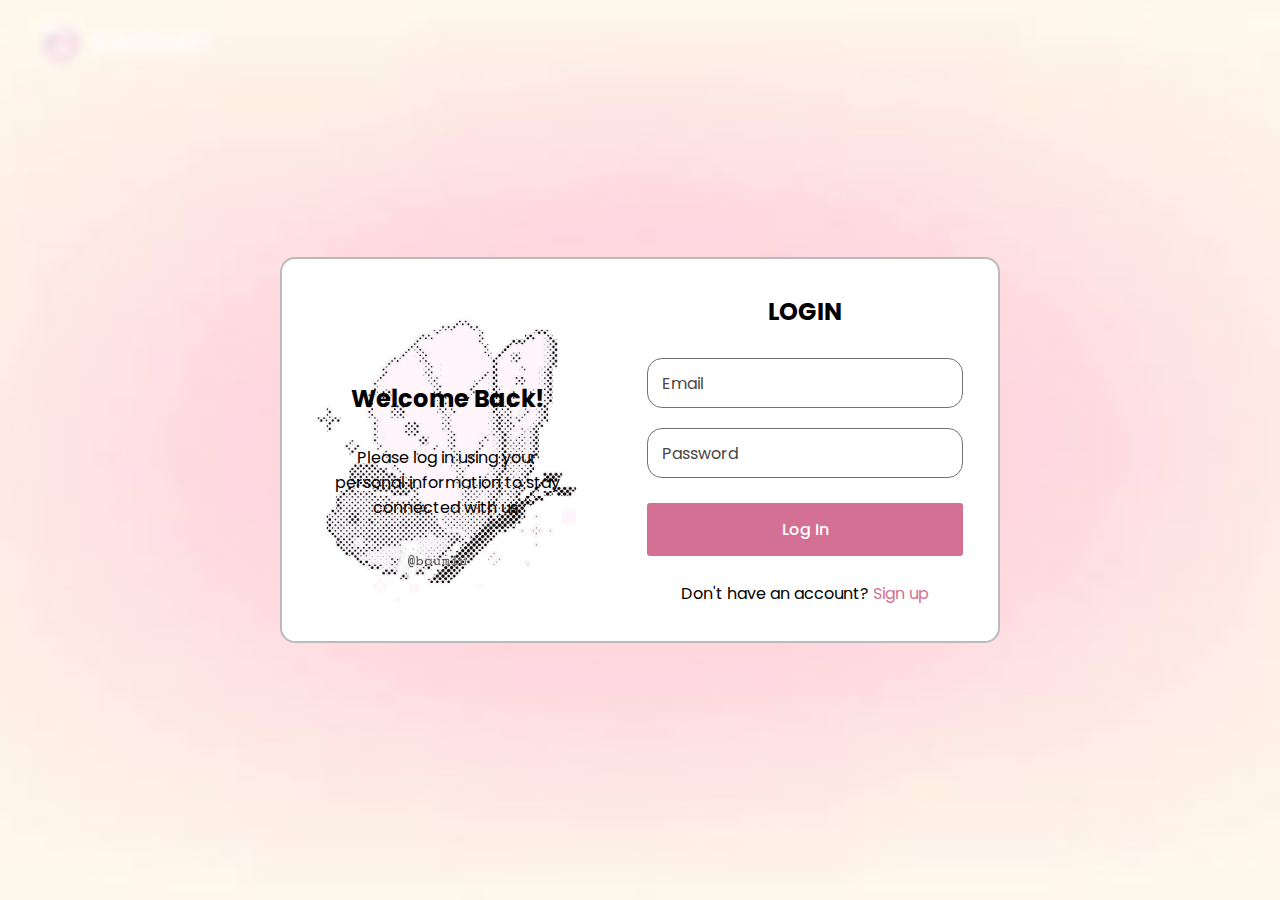
<file: index.html>
<!DOCTYPE html>
<html lang="en">
<head>
    <meta charset="UTF-8">
    <meta name="viewport" content="width=device-width, initial-scale=1.0">
    <title>kaosuki</title>
    <!-- Google Fonts Link For Icons -->
    <link rel="stylesheet" href="https://fonts.googleapis.com/css2?family=Material+Symbols+Rounded:opsz,wght,FILL,GRAD@48,400,0,0">
    <link href='https://unpkg.com/boxicons@2.1.4/css/boxicons.min.css' rel='stylesheet'>
    <link rel="stylesheet" href="styles.css">
</head>
<body class="show-popup">
    <header>
        <nav class="navbar">
            <span class="hamburger-btn material-symbols-rounded">menu</span>
            <a href="#" class="logo">
                <img src="images/mainlogo.jpg" alt="logo">
                <h2>KAOSUKI</h2>
            </a>
        </nav>
    </header>

    <div class="blur-bg-overlay"></div>
    <div class="form-popup">
        
        <div class="form-box login">
            <div class="form-details">
                <h2>Welcome Back!</h2>
                <p>Please log in using your personal information to stay connected with us.</p>
            </div>
            <div class="form-content">
                <h2>LOGIN</h2>
                <form id="loginform">
                    <div class="input-field">
                        <input type="text" name="email" id="email" required>
                        <label>Email</label>
                    </div>
                    <div class="input-field">
                        <input type="password" name="password" id="password" required>
                        <label>Password</label>
                    </div>
                    
                    <button type="submit">Log In</button>
                </form>
                <div class="bottom-link">
                    Don't have an account?
                    <a href="index (1).html" id="signup-link">Sign up</a>
                </div>
            </div>
        </div>
        <div class="form-box signup">
            <div class="form-details">
                <h2>Create Account</h2>
                <p>To become a part of our community, please sign up using your personal information.</p>
            </div>
            <div class="form-content">
                <h2>SIGN UP</h2>
                <form action="#">
                    <div class="input-field">
                        <input type="text" required>
                        <label>Enter your email</label>
                    </div>
                    <div class="input-field">
                        <input type="password" required>
                        <label>Create password</label>
                    </div>
                    <div class="policy-text">
                        <input type="checkbox" id="policy">
                        <label for="policy">
                            I agree the
                            <a href="#" class="option">Terms & Conditions</a>
                        </label>
                    </div>
                    <button type="submit">Sign Up</button>
                </form>
                <div class="bottom-link">
                    Already have an account? 
                    <a href="#" id="login-link">Login</a>
                </div>
            </div>
        </div>
    </div>
    <script src="script.js"></script>
</body>
</html>
</file>
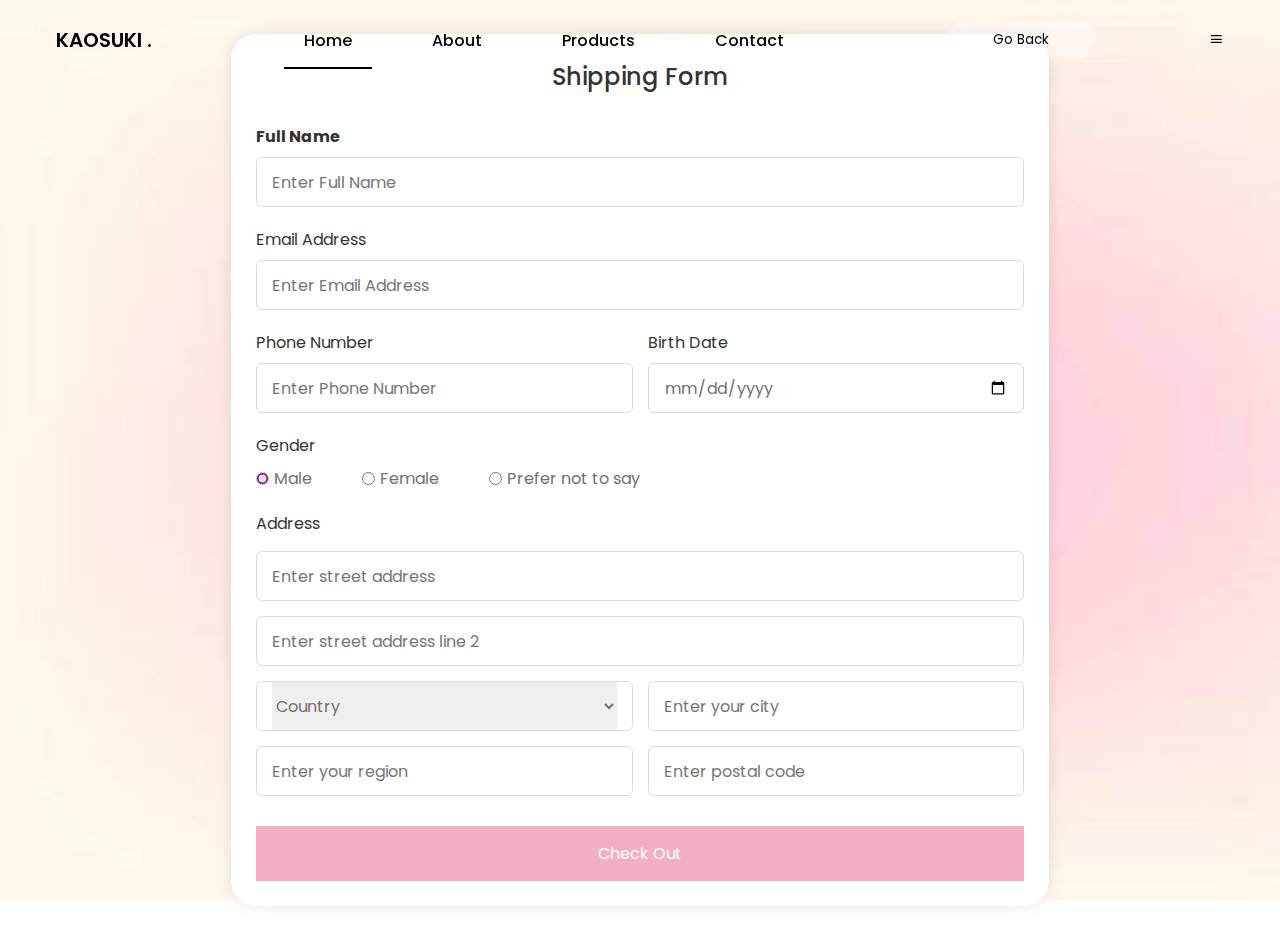
<file: checkout.html>
<!DOCTYPE html>
<html lang="en">
<head>
    <meta charset="UTF-8">
    <meta http-equiv="X-UA-Compatible" content="IE=edge">
    <meta name="viewport" content="width=device-width, initial-scale=1.0">
    <link href='https://unpkg.com/boxicons@2.1.4/css/boxicons.min.css' rel='stylesheet'>
    <link rel="stylesheet" href="external_registration.css">
    <title> add to cart </title>
</head>

<body>
 <div class="wrapper">
    <nav class="nav">
        <div class="nav-logo">
            <p>KAOSUKI .</p>
        </div>

        <div class="nav-menu" id="navMenu">
            <ul>
                <li><a href="#" class="link active">Home</a></li>
                <li><a href="#" class="link">About</a></li>
                <li><a href="#" class="link">Products</a></li>
                <li><a href="#" class="link">Contact</a></li>
            </ul>
        </div>
        <div class="nav-button">
            <button class="btn" id="registerBtn" onclick="goback()">Go Back</button>
        </div>
        <div class="nav-menu-btn">
            <i class="bx bx-menu" onclick="myMenuFunction()"></i>
        </div>
    </nav>

    <body>
        <section class="container">
    <header>
        Shipping Form
    </header>

    <form id="checkoutform" class="form">
        <div class="input-box">
          <label><b>Full Name</b></label>
          <input type="text" placeholder="Enter Full Name" required />
        </div>
        <div class="input-box">
          <label>Email Address</label>
          <input type="text" placeholder="Enter Email Address" required />
        </div>
        <div class="column">
          <div class="input-box">
            <label>Phone Number</label>
            <input type="number" placeholder="Enter Phone Number" required />
          </div>
          <div class="input-box">
            <label>Birth Date</label>
            <input type="date" placeholder="Enter Birth Date" required />
          </div>
        </div>
        <div class="gender-box">
          <h3>Gender</h3>
          <div class="gender-option">
            <div class="gender">
              <input type="radio" id="check-male" name="gender" checked />
              <label for="check-male">Male</label>
            </div>
            <div class="gender">
              <input type="radio" id="check-female" name="gender" />
              <label for="check-female">Female</label>
            </div>
            <div class="gender">
              <input type="radio" id="check-other" name="gender" />
              <label for="check-other">Prefer not to say</label>
            </div>
          </div>
        </div>
        <div class="input-box address">
          <label>Address</label>
          <input type="text" placeholder="Enter street address" required />
          <input type="text" placeholder="Enter street address line 2" required />
          <div class="column">
            <div class="select-box">
              <select>
                <option hidden>Country</option>
                <option>Philippines</option>
                <option>Japan</option>
                <option>Korea</option>
                <option>China</option>
              </select>
            </div>
            <input type="text" placeholder="Enter your city" required />
          </div>
          <div class="column">
            <input type="text" placeholder="Enter your region" required />
            <input type="number" placeholder="Enter postal code" required />
          </div>
        </div>
        <button type="submit">Check Out</button>
      </form>
    </section>
    <script src="script.js"></script>
  </body>
</html>
</file>
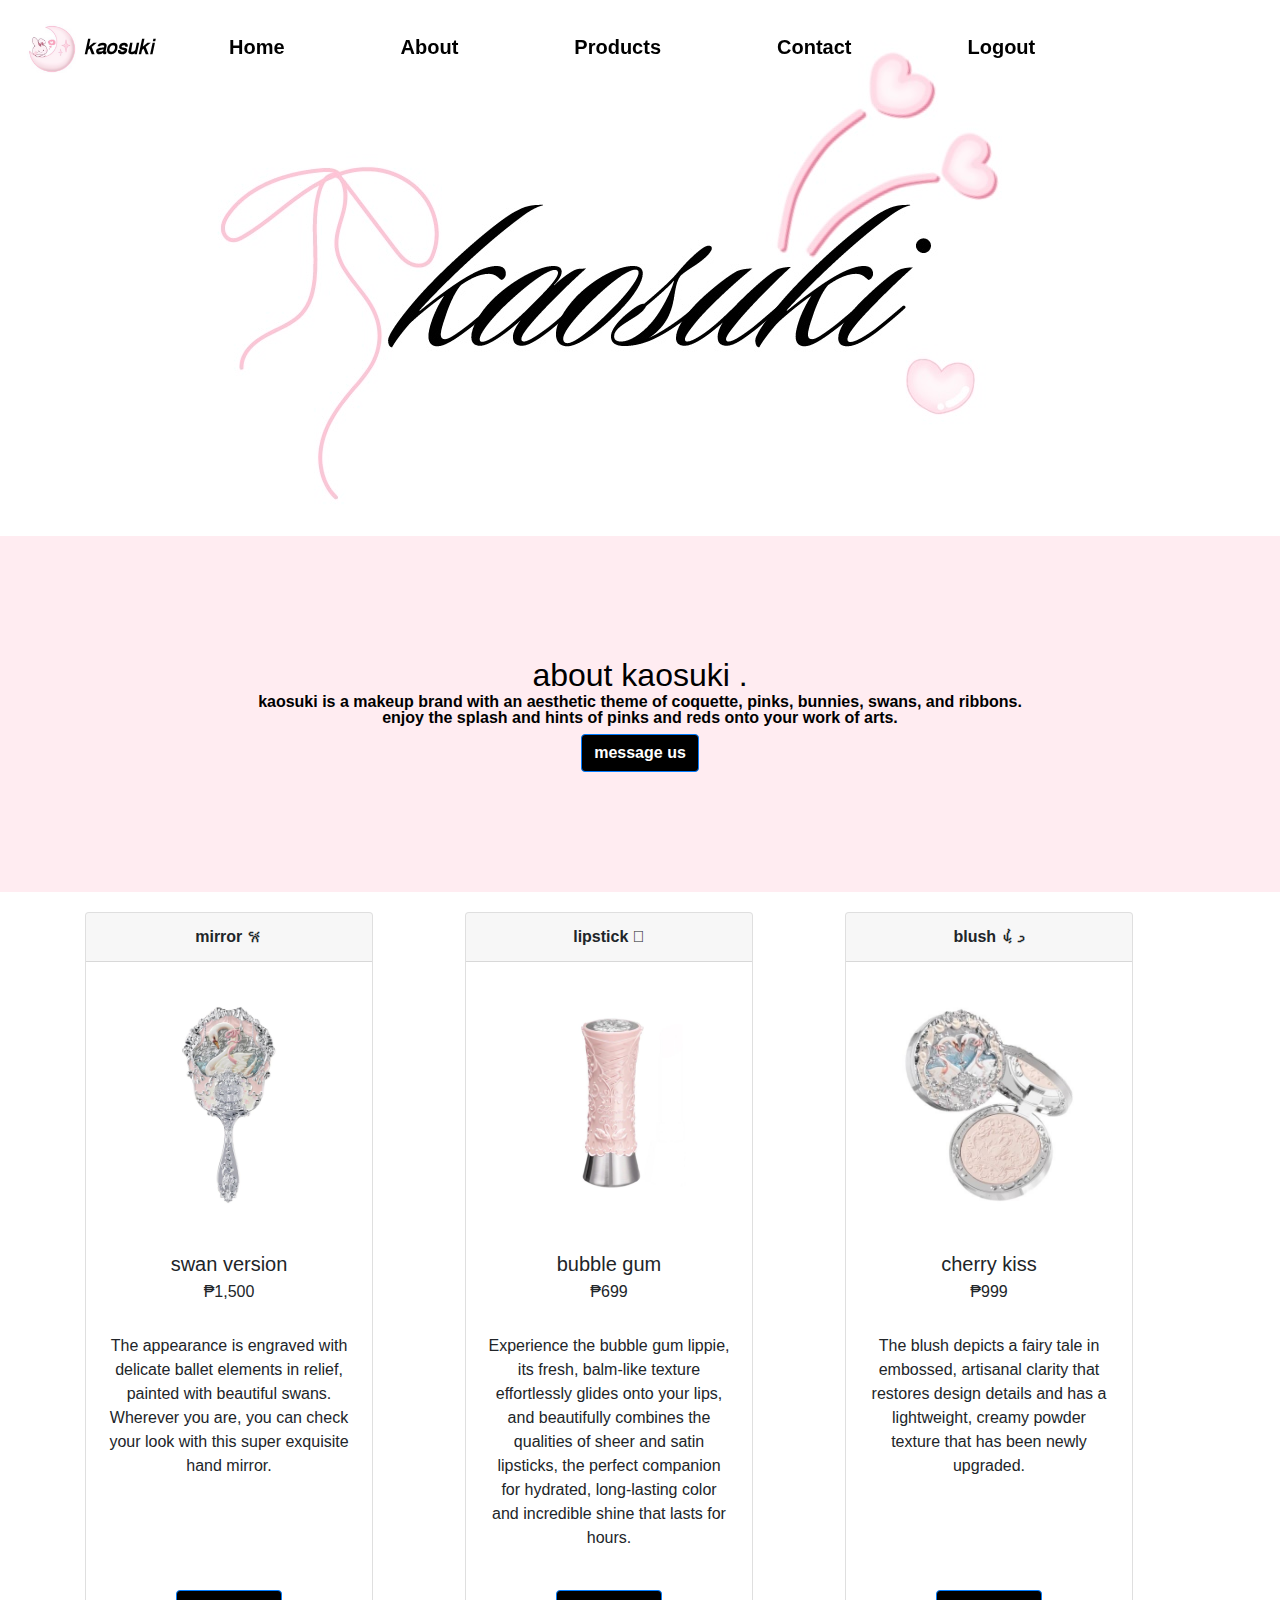
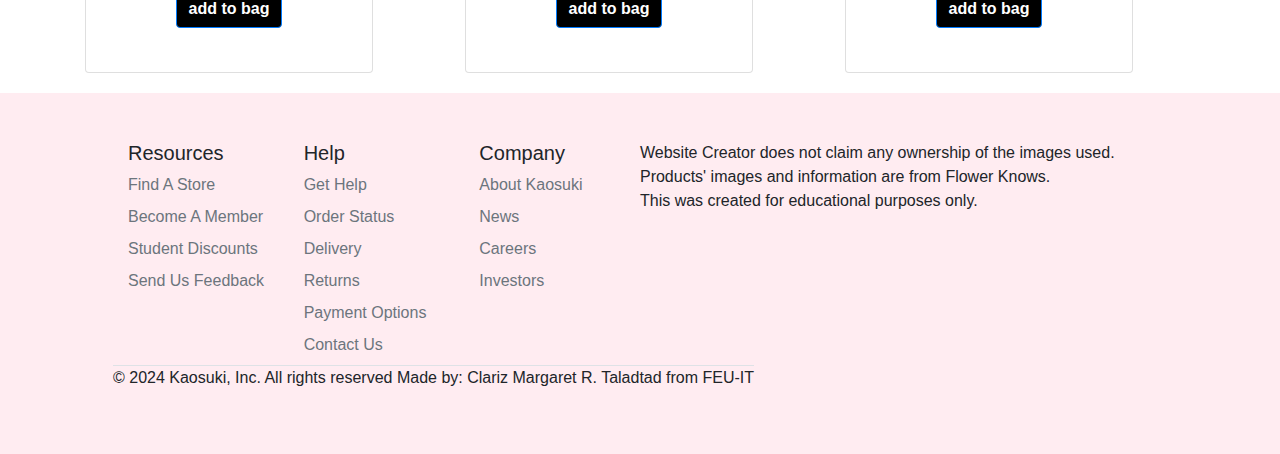
<file: login.html>
<!DOCTYPE html> 
<html lang="en">
    <head>
        <meta charset="UTF-8">
        <meta name="viewport" content="width=device-width, initial-scale=1.0">
        <title>kaosuki</title>
        <link href="https://stackpath.bootstrapcdn.com/bootstrap/4.5.2/css/bootstrap.min.css" rel="stylesheet">
        <link rel="stylesheet" href="nimbuns.css">
<style>

/* INTERNAL CSS */
span#usernameNav {
    display: unset !important;
    font-weight: 600;
}

body > nav.scrolled {
    background: rgba(255, 255, 255, 0.95);
    box-shadow: 4px 4px 4px white;
    padding-top: 53px !important;
}
body > nav {
    transition: 0.3s ease;
}
a.navbar-brand {
    position: relative;
}

/* INTERNAL CSS */
nav ul li a {
    color: black;
    font-size: 20px;
    font-weight: 600;
    margin: auto 50px;
}

.navbar-brand img {
    max-height: 50px;
    position: absolute;
    top: -3px;
    left: -58px;
}

.navbar-brand {
    color: black;
    font-size: 20px;
    text-transform: uppercase;
    font-weight: 900;
}

.btn-primary {
    font-weight: 600;
    color: white;
    background-color: black;
}

body {
    padding-top: 20px;
}

.pricing {
    margin: 20px 0;
}

.card-header {
    font-weight: 600;
}

.col {
    padding: 120px;
    font-weight: 600;
    padding-top: 200;
    line-height: 0px;
    color: black;
}

.contact {
    background-color: #212121;
    margin: 40px 0;
}
#login {
    display: none;
    position: absolute;
    width: 100%;
    height: 100%;
    transform: translate(-50%, -50%);
    left: 50%;
    top: 50%;
    background: rgba(0,0,0,0.8);
    z-index: 99999999;
}
#login > div {
    padding: 150px 0 50px;
    position: relative;
    z-index: 1;
    position: absolute;
    width: 100%;
    height: 100%;
    transform: translate(-50%, -50%);
    left: 50%;
    top: 50%;
}

#login form {
    position: absolute;
    left: 50%;
    transform: translateX(-50%);
    display: flex;
    flex-direction: column;
    gap: 2px;
    background: rgba(142, 146, 245, 0.9);
    padding: 30px 60px;
    color: black;
}
#login form > div {
    display: flex;
    justify-content: space-between;
    color: black;
    margin-top: 25px;
}

#login form > div button {
    background: none;
    border: 2px black solid;
    transition: 0.3s;
}
#login form > div button:hover {
    background: black;
    color: white;
}
#login form > div a {
    text-decoration: none;
    color: black;
    transition: 0.3s;
}
#login form > div a:hover {
    color: grey;
}
#closeBtn {
    position: absolute;
    right: 0;
    top: 0;
    cursor: pointer;
}

#closeBtn path {
    fill: black;
}
#login form h3 {
    margin-bottom: 20px;
    text-align: justify;
}
#login form label {
    color: rgb(53, 0, 0);
}
#login form input {
    background: none;
    border: 1px black solid;
    border-radius: 2px;
    outline: none;
    padding: 2px 3px;
}
</style>
</head>

<body>
<nav class="py-4 navbar navbar-expand-lg fixed-top auto-hiding-navbar">
    <div class="container px-20">
        <a class="navbar-brand" href=""><img class="logo" src="images/mainlogo.jpg" /> <span id="usernameNav">𝑘𝑎𝑜𝑠𝑢𝑘𝑖</span></a>
        <a href="">
            <svg xmlns="http://www.w3.org/2000/svg" width="30" height="30" fill="currentColor" class="bi bi-list" viewBox="0 0 16 16">
                <path fill-rule="evenodd" d="M2.5 12a.5.5 0 0 1 .5-.5h10a.5.5 0 0 1 0 1H3a.5.5 0 0 1-.5-.5m0-4a.5.5 0 0 1 .5-.5h10a.5.5 0 0 1 0 1H3a.5.5 0 0 1-.5-.5m0-4a.5.5 0 0 1 .5-.5h10a.5.5 0 0 1 0 1H3a.5.5 0 0 1-.5-.5"/>
              </svg>
        </a>

<div class="collapse navbar-collapse" id="navbarSupportedContent">
    <ul class="navbar-nav ms-auto">
        <li class="nav-item">
            <a class="nav-link active" href="javascript:void(0)" onclick="scrollToSection('banner')">Home</a>
        </li>
        
        <li class="nav-item">
            <a class="nav-link" href="javascript:void(0)" onclick="scrollToSection('about')">About</a>
        </li>
        
        <li class="nav-item">
            <a class="nav-link" href="javascript:void(0)" onclick="scrollToSection('products')">Products</a>
        </li>

        <li class="nav-item">
            <a class="nav-link" href="javascript:void(0)" onclick="scrollToSection('footer')">Contact</a>
        </li>

        <li class="nav-item">
            <a id="logoutNav" class="nav-link" href="javascript:void(0)" onclick="logout()">Logout</a>
        </li>
    </ul> 
</div>
</div>
</nav>




<div class="col img-col justify-content-center align-items-center" id="banner">
    <img src="images/front.PNG" class="img-fluid" alt="kaosuki">
</div>
</div>
</div>
</section>

<div class="about" id="about">
    <div class="row text-center">
        <div class="col about-kao">
            <h2>about kaosuki .</h2>
            <p>kaosuki is a makeup brand with an aesthetic theme of coquette, pinks, bunnies, swans, and ribbons.</p>
            <p>enjoy the splash and hints of pinks and reds onto your work of arts.</p>
            <br><br>
                <button type="submit" class="btn btn-primary">message us</button>
        </div>
    </div>
</div>


<div class="container" id="products"> 
    <div class="row text-center">
        <div class="col-md-4 pricing">
            <div class="card" style="width: 18rem;">
                <div class="card-header">mirror 𐙚</div>
                
                <div class="card-body">
                    <img src="images/mirror.JPG"  class="img-fluid">
                    <br><br>
                    <h5 class="card-title">swan version</h5>
                    <h6 class="card-subtitle mb-2 text-body-secondary">₱1,500</h6>
                    <br>
                    <p class="card-text">The appearance is engraved with delicate ballet elements in relief, painted with beautiful swans. Wherever you are, you can check your look with this super exquisite hand mirror.</p>
                    <br><br><br><br>
                    <a href="checkout.html" class="btn btn-primary">add to bag</a>
                    <br><br>
                </div>
            </div>
        </div>

<div class="col-md-4 pricing">
    <div class="card" style="width: 18rem;">
        <div class="card-header">lipstick 𓏲</div>
        <div class="card-body">
            <img src="images/lip.JPG"  class="img-fluid">
            <br><br>
            <h5 class="card-title">bubble gum</h5>
            <h6 class="card-subtitle mb-2 text-body-secondary">₱699</h6>
            <br>
            <p class="card-text">Experience the bubble gum lippie, its fresh, balm-like texture effortlessly glides onto your lips, and beautifully combines the qualities of sheer and satin lipsticks, the perfect companion for hydrated, long-lasting color and incredible shine that lasts for hours.
        
</p>
            <br>
            <a href="checkout.html" class="btn btn-primary">add to bag</a>
            <br><br>
</div>
</div>
</div>

<div class="col-md-4 pricing">
    <div class="card" style="width: 18rem;">
        <div class="card-header">blush ᡣ𐭩
</div>

<div class="card-body">
    <img src="images/blush.JPG"  class="img-fluid">
    <br><br>
    <h5 class="card-title">cherry kiss</h5>
    <h6 class="card-subtitle mb-2 text-body-secondary">₱999</h6>
    <br>
    <p class="card-text">The blush depicts a fairy tale in embossed, artisanal clarity that restores design details and has a lightweight, creamy powder texture that has been newly upgraded.</p>
    <br><br><br><br>
    <a href="checkout.html " class="btn btn-primary">add to bag</a>
    <br><br>
</div>
</div>
</div>
</div>
</div>


<div class="about" id="footer">
    <footer class="py-5 px-10">
        <div class="row">
            <div class="col-2">
                <h5>Resources</h5>
                <ul class="nav flex-column">
                    <li class="nav-item mb-2"><a href="#" class="nav-link p-0 text-muted">Find A Store</a></li>
                    <li class="nav-item mb-2"><a href="#" class="nav-link p-0 text-muted">Become A Member</a></li>
                    <li class="nav-item mb-2"><a href="#" class="nav-link p-0 text-muted">Student Discounts</a></li>
                    <li class="nav-item mb-2"><a href="#" class="nav-link p-0 text-muted">Send Us Feedback</a></li>
                </ul>
            </div>

            <div class="col-2">
                <h5>Help</h5>
                <ul class="nav flex-column">
                    <li class="nav-item mb-2"><a href="#" class="nav-link p-0 text-muted">Get Help</a></li>
                    <li class="nav-item mb-2"><a href="#" class="nav-link p-0 text-muted">Order Status</a></li>
                    <li class="nav-item mb-2"><a href="#" class="nav-link p-0 text-muted">Delivery</a></li>
                    <li class="nav-item mb-2"><a href="#" class="nav-link p-0 text-muted">Returns</a></li>
                    <li class="nav-item mb-2"><a href="#" class="nav-link p-0 text-muted">Payment Options</a></li>
                    <li class="nav-item mb-2"><a href="#" class="nav-link p-0 text-muted">Contact Us</a></li>
                </ul>
            </div>
            
            <div class="col-2">
                <h5>Company</h5>
                <ul class="nav flex-column">
                    <li class="nav-item mb-2"><a href="#" class="nav-link p-0 text-muted">About Kaosuki</a></li>
                    <li class="nav-item mb-2"><a href="#" class="nav-link p-0 text-muted">News</a></li>
                    <li class="nav-item mb-2"><a href="#" class="nav-link p-0 text-muted">Careers</a></li>
                    <li class="nav-item mb-2"><a href="#" class="nav-link p-0 text-muted">Investors</a></li>
                </ul>
            </div>

            <p>Website Creator does not claim any ownership of the images used. <br> Products' images and information are from Flower Knows.
            <br>This was created for educational purposes only.</p>

        <div class="d-flex justify-content-between border-top">
            <p>© 2024 Kaosuki, Inc. All rights reserved Made by: Clariz Margaret R. Taladtad from FEU-IT</p>
        </div>
    </footer>
</div>

<script src="https://code.jquery.com/jquery-3.5.1.slim.min.js">
</script>
<script src="https://cdn.jsdelivr.net/npm/@popperjs/core@2.9.2/dist/umd/popper.min.js">
</script>
<script src="https://stackpath.bootstrapcdn.com/bootstrap/4.5.2/js/bootstrap.min.js">
</script>
<script src="script.js"></script>
</script>

</body>
</html>
</file>
<file: styles.css>
/* POPPINS FONT */
@import url('https://fonts.googleapis.com/css2?family=Poppins:wght@400;500;600;700&display=swap');

*{
    margin: 0;
    padding: 0;
    box-sizing: border-box;
    font-family: 'Poppins', sans-serif;
}

body {
    height: 100vh;
    width: 100%;
    /* background: url("https://uploads-ssl.webflow.com/5b61d6a92898676332523d67/5b633a83e3bbc07cc861e117_73.%20Negroni.jpg");
    background-size: cover;
    background-repeat: no-repeat;
    background-attachment: fixed; */
    background: url("images/loginbg.jpg") center/cover no-repeat;
}

header {
    position: fixed;
    width: 100%;
    top: 0;
    left: 0;
    z-index: 10;
    padding: 0 10px;
}

.navbar {
    display: flex;
    padding: 22px 0;
    align-items: center;
    max-width: 1200px;
    margin: 0 auto;
    justify-content: space-between;
}

.navbar .hamburger-btn {
    display: none;
    color: #fff;
    cursor: pointer;
    font-size: 1.5rem;
}

.navbar .logo {
    gap: 10px;
    display: flex;
    align-items: center;
    text-decoration: none;
}

.navbar .logo img {
    width: 40px;
    border-radius: 50%;
}

.navbar .logo h2 {
    color: #fff;
    font-weight: 600;
    font-size: 1.7rem;
}

.navbar .links {
    display: flex;
    gap: 35px;
    list-style: none;
    align-items: center;
}

.navbar .close-btn {
    position: absolute;
    right: 20px;
    top: 20px;
    display: none;
    color: #000;
    cursor: pointer;
}

.navbar .links a {
    color: #fff;
    font-size: 1.1rem;
    font-weight: 500;
    text-decoration: none;
    transition: 0.1s ease;
}

.navbar .links a:hover {
    color: #dc4f87;
}

.navbar .login-btn {
    border: none;
    outline: none;
    background: #fff;
    color: #275360;
    font-size: 1rem;
    font-weight: 600;
    padding: 10px 18px;
    border-radius: 3px;
    cursor: pointer;
    transition: 0.15s ease;
}

.navbar .login-btn:hover {
    background: #ddd;
    color: #dc4f87;
}

.form-popup {
    position: fixed;
    top: 50%;
    left: 50%;
    z-index: 10;
    width: 100%;
    opacity: 0;
    pointer-events: none;
    max-width: 720px;
    background: #fff;
    border: 2px solid #bbbaba;
    border-radius: 15px;
    transform: translate(-50%, -70%);
}

.show-popup .form-popup {
    opacity: 1;
    pointer-events: auto;
    transform: translate(-50%, -50%);
    transition: transform 0.3s ease, opacity 0.1s;
}

.form-popup .close-btn {
    position: absolute;
    top: 12px;
    right: 12px;
    color: #878484;
    cursor: pointer;
}

.blur-bg-overlay {
    position: fixed;
    top: 0;
    left: 0;
    z-index: 10;
    height: 100%;
    width: 100%;
    opacity: 0;
    pointer-events: none;
    backdrop-filter: blur(5px);
    -webkit-backdrop-filter: blur(5px);
    transition: 0.1s ease;
}

.show-popup .blur-bg-overlay {
    opacity: 1;
    pointer-events: auto;
}

.form-popup .form-box {
    display: flex;
}

.form-box .form-details {
    width: 100%;
    color: #000000;
    max-width: 330px;
    text-align: center;
    display: flex;
    flex-direction: column;
    justify-content: center;
    align-items: center;
}

.login .form-details {
    padding: 0 40px;
    background: url("images/welc.jpg");
    border-radius: 15px;
    background-position: center;
    background-size: cover;
}

.signup .form-details {
    padding: 0 20px;
    background: url("images/signup-img.jpg");
    background-position: center;
    background-size: cover;
}

.form-box .form-content {
    width: 100%;
    padding: 35px;
}

.form-box h2 {
    text-align: center;
    margin-bottom: 29px;
}

form .input-field {
    position: relative;
    height: 50px;
    width: 100%;
    margin-top: 20px;
}

.input-field input {
    height: 100%;
    width: 100%;
    background: none;
    outline: none;
    font-size: 0.95rem;
    padding: 0 15px;
    border: 1px solid #717171;
    border-radius: 15px;
}

.input-field input:focus {
    border: 1px solid #d47093;
}

.input-field label {
    position: absolute;
    top: 50%;
    left: 15px;
    transform: translateY(-50%);
    color: #4a4646;
    pointer-events: none;
    transition: 0.2s ease;
}

.input-field input:is(:focus, :valid) {
    padding: 16px 15px 0;
}

.input-field input:is(:focus, :valid)~label {
    transform:#d47093;
    font-size: 0.75rem;
}

.form-box a {
    color: #d47093;
    text-decoration: none;
}

.form-box a:hover {
    text-decoration: underline;
}

form :where(.forgot-pass-link, .policy-text) {
    display: inline-flex;
    margin-top: 13px;
    font-size: 0.95rem;
}

form button {
    width: 100%;
    color: #fff;
    border: none;
    outline: none;
    padding: 14px 0;
    font-size: 1rem;
    font-weight: 500;
    border-radius: 3px;
    cursor: pointer;
    margin: 25px 0;
    background: #d47093;
    transition: 0.2s ease;
}

form button:hover {
    background: #d47093;
}

.form-content .bottom-link {
    text-align: center;
}

.form-popup .signup,
.form-popup.show-signup .login {
    display: none;
}

.form-popup.show-signup .signup {
    display: flex;
}

.signup .policy-text {
    display: flex;
    margin-top: 14px;
    align-items: center;
}

.signup .policy-text input {
    width: 14px;
    height: 14px;
    margin-right: 7px;
}

@media (max-width: 950px) {
    .navbar :is(.hamburger-btn, .close-btn) {
        display: block;
    }

    .navbar {
        padding: 15px 0;
    }

    .navbar .logo img {
        display: none;
    }

    .navbar .logo h2 {
        font-size: 1.4rem;
    }

    .navbar .links {
        position: fixed;
        top: 0;
        z-index: 10;
        left: -100%;
        display: block;
        height: 100vh;
        width: 100%;
        padding-top: 60px;
        text-align: center;
        background: #fff;
        transition: 0.2s ease;
    }

    .navbar .links.show-menu {
        left: 0;
    }

    .navbar .links a {
        display: inline-flex;
        margin: 20px 0;
        font-size: 1.2rem;
        color: #000;
    }

    .navbar .links a:hover {
        color: #d47093;
    }   

    .navbar .login-btn {
        font-size: 0.9rem;
        padding: 7px 10px;
    }
}

@media (max-width: 760px) {
    .form-popup {
        width: 95%;
    }

    .form-box .form-details {
        display: none;
    }

    .form-box .form-content {
        padding: 30px 20px;
    }
}
</file>
<file: external_registration.css>
/* POPPINS FONT */
@import url('https://fonts.googleapis.com/css2?family=Poppins:wght@400;500;600;700&display=swap');

* {
    margin: 0;
    padding: 0;
    box-sizing: border-box;
    font-family: 'Poppins', sans-serif;
}

body {
    min-height: 100vh;
    display: flex;
    align-items: center;
    justify-content: center;
    padding: 20px;
    background: url("images/loginbg.jpg");
    background-size: cover;
    background-repeat: no-repeat;
    background-attachment: fixed;
}

.wrapper {
    display: flex;
    justify-content: center;
    align-items: center;
    min-height: 100vh; 
}

.nav {
    position: fixed;
    top: 0;
    display: flex;
    justify-content: space-around;
    align-items: center; 
    width: 100%;
    height: 80px;
    z-index: 100;
}

.nav-logo p {
    color: black;
    font-size: 20px; 
    font-weight: 600;
}

.nav-menu ul {
    display: flex;
}

.nav-menu ul li {
    list-style-type: none;
}

.nav-menu ul li .link {
    text-decoration: none;
    font-weight: 500; 
    color: black;
    padding: 15px 20px; 
    margin: 0 20px; 
}

.link:hover,
.active {
    border-bottom: 2px solid black;
}

.nav-button .btn {
    width: 150px; 
    height: 36px; 
    font-weight: 400; 
    background: rgba(255, 255, 255, 0.4);
    border: none;
    border-radius: 20px; 
    cursor: pointer;
    transition: .3s ease;
}

.btn:hover {
    background: rgba(255, 255, 255, 0.3);
}

#registerBtn {
    margin-left: 10px; 
}

.btn.white-btn {
    background: rgba(255, 255, 255, 0.7);
}

.btn.btn.white-btn:hover {
    background: rgba(255, 255, 255, 0.5);
}

.container {
    position: relative;
    max-width: 1000px;
    width: 200%;
    background: #fff;
    padding: 25px;
    border-radius: 25px;
    box-shadow: 0 0 15px rgba(0, 0, 0, 0.1);
  }
  .container header {
    font-size: 1.5rem;
    color: #333;
    font-weight: 500;
    text-align: center;
  }
  .container .form {
    margin-top: 30px;
  }
  .form .input-box {
    width: 100%;
    margin-top: 20px;
  }
  .input-box label {
    color: #333;
  }
  .form :where(.input-box input, .select-box) {
    position: relative;
    height: 50px;
    width: 100%;
    outline: none;
    font-size: 1rem;
    color: #707070;
    margin-top: 8px;
    border: 1px solid #ddd;
    border-radius: 6px;
    padding: 0 15px;
  }
  .input-box input:focus {
    box-shadow: 0 1px 0 rgba(0, 0, 0, 0.1);
  }
  .form .column {
    display: flex;
    column-gap: 15px;
  }
  .form .gender-box {
    margin-top: 20px;
  }
  .gender-box h3 {
    color: #333;
    font-size: 1rem;
    font-weight: 400;
    margin-bottom: 8px;
  }
  .form :where(.gender-option, .gender) {
    display: flex;
    align-items: center;
    column-gap: 50px;
    flex-wrap: wrap;
  }
  .form .gender {
    column-gap: 5px;
  }
  .gender input {
    accent-color: rgb(255, 209, 248);
  }
  .form :where(.gender input, .gender label) {
    cursor: pointer;
  }
  .gender label {
    color: #707070;
  }
  .address :where(input, .select-box) {
    margin-top: 15px;
  }
  .select-box select {
    height: 100%;
    width: 100%;
    outline: none;
    border: none;
    color: #707070;
    font-size: 1rem;
  }
  .form button {
    height: 55px;
    width: 100%;
    color: #fff;
    font-size: 1rem;
    font-weight: 400;
    margin-top: 30px;
    border: none;
    cursor: pointer;
    transition: all 0.2s ease;
    background: #f3afc2;
  }
  .form button:hover {
    background: #9c465d;
  }
  /*Responsive*/
  @media screen and (max-width: 500px) {
    .form .column {
      flex-wrap: wrap;
    }
    .form :where(.gender-option, .gender) {
      row-gap: 15px;
    }
  }
</file>
<file: nimbuns.css>
/* INTERNAL CSS */
span#usernameNav {
    display: unset !important;
    font-weight: 600;
}

body > nav.scrolled {
    background: rgba(255, 255, 255, 0.95);
    box-shadow: 4px 4px 4px white;
    padding-top: 53px !important;
}
body > nav {
    transition: 0.3s ease;
}
a.navbar-brand {
    position: relative;
}
body > nav > div > a:not(.navbar-brand) {
    display: none;
}

/* INTERNAL CSS */
nav ul li a {
    color: #000;
    font-size: 20px;
    font-weight: 600;
    margin: auto 50px;
}

.navbar-brand img {
    max-height: 50px;
    position: absolute;
    top: -3px;
    left: -58px;
}

.navbar-brand {
    color: black;
    font-size: 20px;
    text-transform: uppercase;
    font-weight: 900;
}

.btn-primary {
    font-weight: 600;
    color: white;
    background-color: #ffcbd9;
}

.btn-primary:hover {
    background-color: rgb(177, 80, 112);
}

body {
    padding-top: 20px;
}

.pricing {
    margin: 20px 0;
}

.card-header {
    font-weight: 600;
}

.col {
    padding: 120px;
    font-weight: 600;
    padding-top: 200px;
}

.contact {
    background-color: #ffcbd9;
    margin: 40px 0;
}
#login {
    display: none;
    position: absolute;
    width: 100%;
    height: 100%;
    transform: translate(-50%, -50%);
    left: 50%;
    top: 50%;
    background: rgba(0,0,0,0.8);
    z-index: 99999999;
}
#login > div {
    padding: 150px 0 50px;
    position: relative;
    z-index: 1;
    position: absolute;
    width: 100%;
    height: 100%;
    transform: translate(-50%, -50%);
    left: 50%;
    top: 50%;
}

#login form {
    position: absolute;
    left: 50%;
    transform: translateX(-50%);
    display: flex;
    flex-direction: column;
    gap: 2px;
    background: rgba(142, 146, 245, 0.9);
    padding: 30px 60px;
    color: black;
}
#login form > div {
    display: flex;
    justify-content: space-between;
    color: black;
    margin-top: 25px;
}

#login form > div button {
    background: none;
    border: 2px black solid;
    transition: 0.3s;
}
#login form > div button:hover {
    background: black;
    color: white;
}
#login form > div a {
    text-decoration: none;
    color: black;
    transition: 0.3s;
}
#login form > div a:hover {
    color: grey;
}
#closeBtn {
    position: absolute;
    right: 0;
    top: 0;
    cursor: pointer;
}

#closeBtn path {
    fill: black;
}
#login form h3 {
    margin-bottom: 20px;
    text-align: justify;
}
#login form label {
    color: rgb(53, 0, 0);
}
#login form input {
    background: none;
    border: 1px black solid;
    border-radius: 2px;
    outline: none;
    padding: 2px 3px;
}
#banner {
    text-align: center;
    padding: 20px;
}
@media (max-width: 992px) {
    body > nav > div > a:not(.navbar-brand) {
        display: block !important;
    }
}
body > nav > div > a:not(.navbar-brand) {
    display: none;
}

.about-kao {
    background-color: #ffecf1;
}


a:hover {
    color:rgb(177, 80, 112);
}

#footer {
    background-color: #ffecf1;
    width: 100%;
    padding-left: 8rem;
    padding-right: 8rem;
}
</file>
